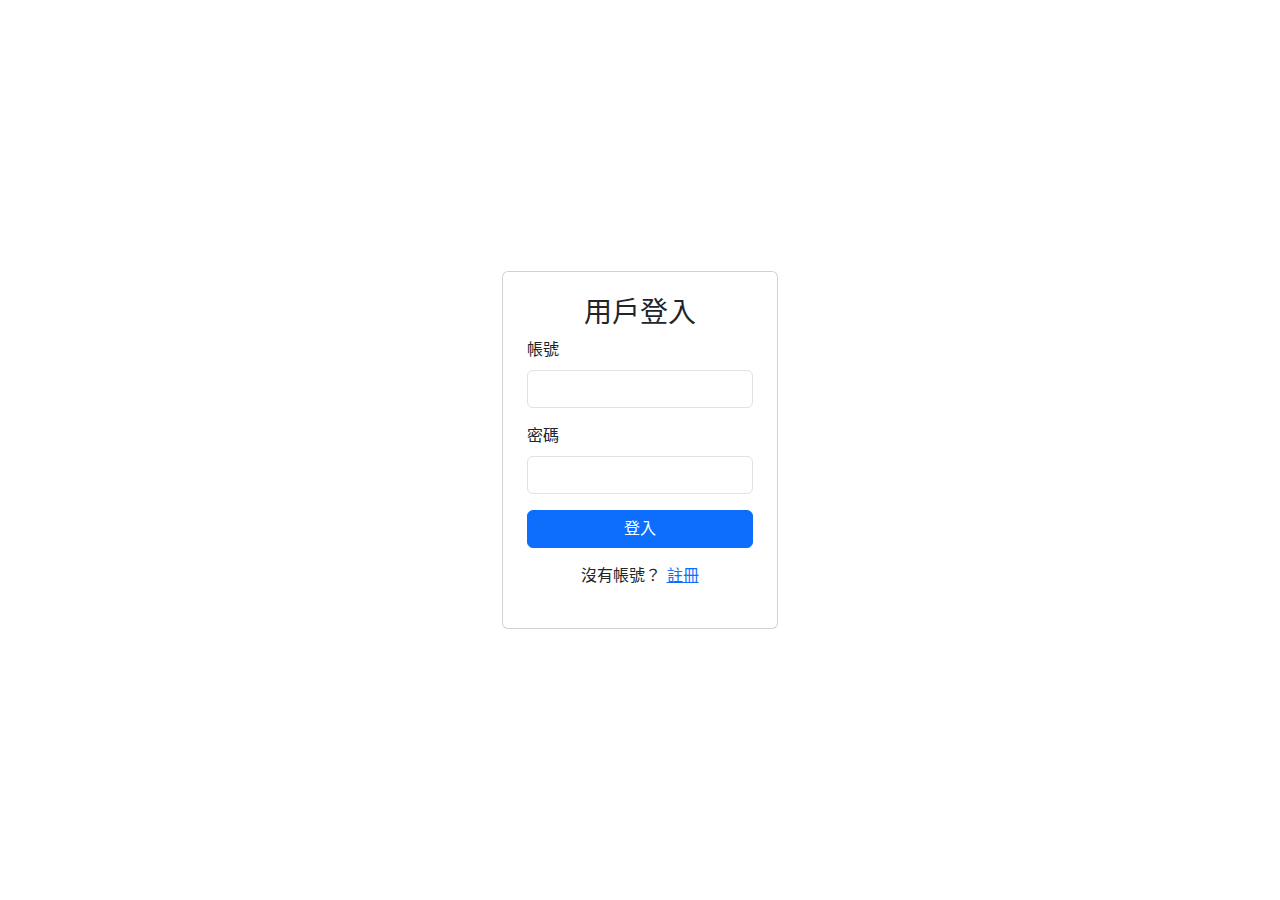
<file: templates/login.html>
<!DOCTYPE html>
<html lang="zh-TW">
<head>
    <meta charset="UTF-8">
    <meta name="viewport" content="width=device-width, initial-scale=1.0">
    <title>登入系統</title>
    <link rel="stylesheet" href="https://cdn.jsdelivr.net/npm/bootstrap@5.3.0/dist/css/bootstrap.min.css">
</head>
<body class="d-flex justify-content-center align-items-center vh-100">
    <div class="card p-4">
        <h3 class="text-center">用戶登入</h3>
        <div class="mb-3">
            <label for="username" class="form-label">帳號</label>
            <input type="text" id="username" class="form-control">
        </div>
        <div class="mb-3">
            <label for="password" class="form-label">密碼</label>
            <input type="password" id="password" class="form-control">
        </div>
        <button id="login-btn" class="btn btn-primary w-100">登入</button>
        <p class="mt-3 text-center">
            沒有帳號？ <a href="#" id="show-register">註冊</a>
        </p>
    </div>

    <!-- 註冊表單 -->
    <div class="card p-4" style="display:none;" id="register-form">
        <h3 class="text-center">註冊新帳號</h3>
        <div class="mb-3">
            <label for="new-username" class="form-label">帳號</label>
            <input type="text" id="new-username" class="form-control">
        </div>
        <div class="mb-3">
            <label for="new-password" class="form-label">密碼</label>
            <input type="password" id="new-password" class="form-control">
        </div>
        <button id="register-btn" class="btn btn-success w-100">註冊</button>
        <p class="mt-3 text-center">
            已有帳號？ <a href="#" id="show-login">登入</a>
        </p>
    </div>

    <script src="https://code.jquery.com/jquery-3.6.0.min.js"></script>
    <script>
        $(document).ready(function() {
            $("#show-register").click(function() {
                $(".card").hide();
                $("#register-form").show();
            });

            $("#show-login").click(function() {
                $(".card").hide();
                $("body .card:first").show();
            });

            // 🔹 修正登入請求
            $("#login-btn").click(function() {
                let username = $("#username").val();
                let password = $("#password").val();

                fetch("/login", {
                    method: "POST",
                    headers: { "Content-Type": "application/json" },
                    body: JSON.stringify({ username, password })
                })
                .then(response => response.json())
                .then(data => {
                    alert(data.message);
                    if (data.success) {
                        window.location.href = data.redirect || "/";
                    }
                })
                .catch(error => console.error("Error:", error));
            });

            // 🔹 修正註冊請求
            $("#register-btn").click(function() {
                let username = $("#new-username").val();
                let password = $("#new-password").val();

                fetch("/register", {
                    method: "POST",
                    headers: { "Content-Type": "application/json" },
                    body: JSON.stringify({ username, password })
                })
                .then(response => response.json())
                .then(data => {
                    alert(data.message);
                    if (data.success) {
                        window.location.href = "/";
                    }
                })
                .catch(error => console.error("Error:", error));
            });
        });
    </script>
</body>
</html>
</file>
